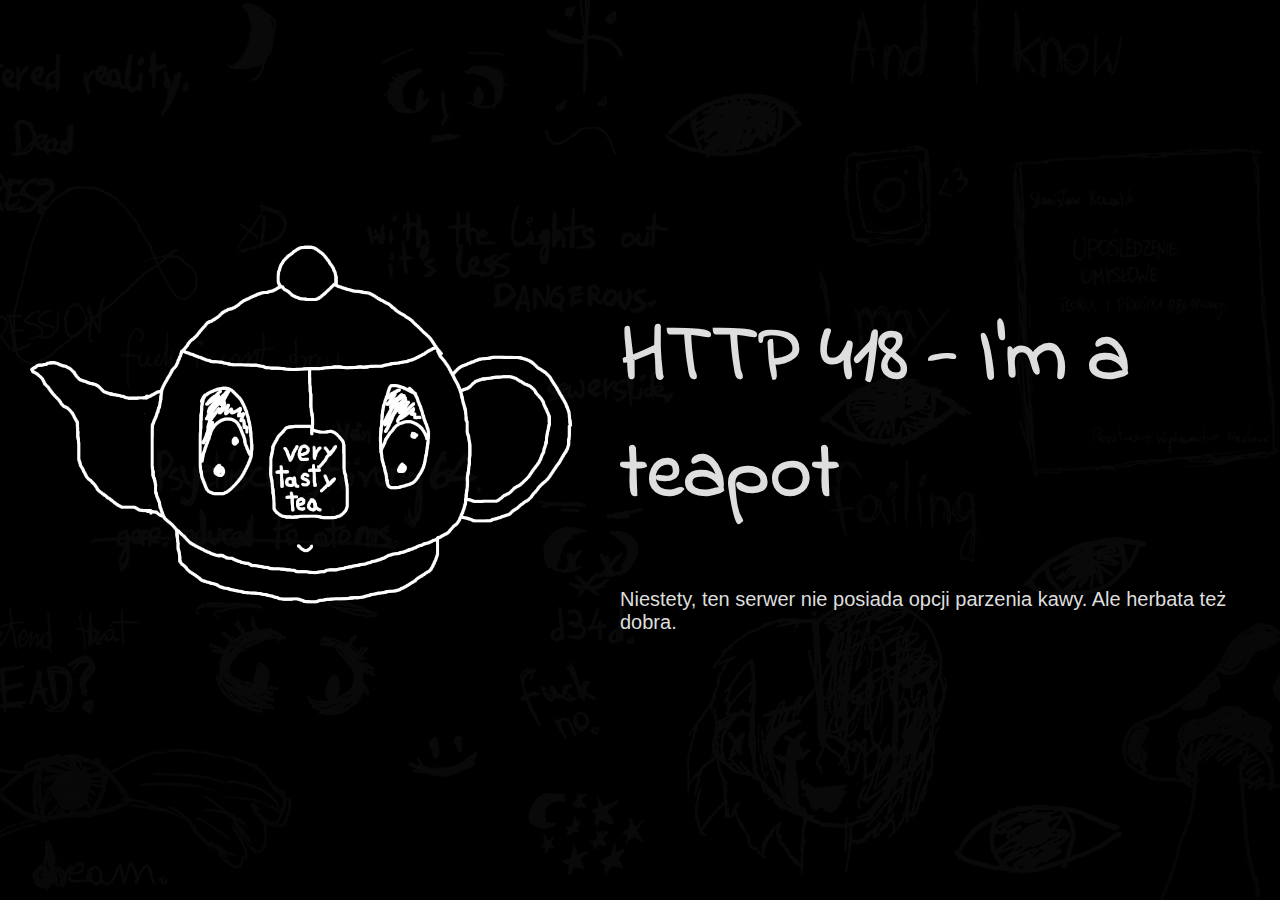
<file: 418.html>
<!DOCTYPE html>
<html lang="pl">
<head>
    <meta charset="UTF-8">
    <meta name="theme-color" content="#000000">
    <meta name="viewport" content="width=device-width, initial-scale=1.0">
    <meta name="description" content="Nic tu ciekawego, możesz wyjść bez obaw że coś cię ominie. A tak serio to strona o mnie.">
    <meta name="robots" content="index, follow">
    <link rel="canonical" href="https://www.wegrzvnxwski.github.io/wegrzvnxwskis-site/">
    <link href="https://fonts.googleapis.com/css2?family=Google+Sans:ital,opsz,wght@0,17..18,400..700;1,17..18,400..700&family=Indie+Flower&display=swap" rel="stylesheet">
    <link rel="icon" href="images/icon.png">
    <title>418 - Kacprowa strona</title>
    <script src="layout.js" defer></script>
    <style>
        html, body {
            margin: 0;
            padding: 0;
            color: #dedede;
            font-family: "Google Sans", sans-serif;
            min-height:100vh;
            width:100%;
            overflow-x: hidden;
            background-color:#000;
            background: 
                linear-gradient(rgba(0, 0, 0, 0.7), rgba(0, 0, 0, 0.7)),
                url('images/background.png');
            background-size: cover;
            background-repeat: no-repeat;
            background-position: center;
            background-attachment: fixed;
            scroll-behavior: smooth;
        }

        .wrapper{
            background-color: #000000e0;
            min-height: 100vh;
            display: flex;
            flex-direction: column;
        }

        main {
            flex: 1;
        }

        h1{
            font-family: "Indie Flower", monospace;
            font-size:5rem;

        }

        .err-418-wrapper{
            min-height: 100vh;
            display: flex;
            gap:20px;
            justify-content: center;
            align-items: center;
            text-align: center;
            padding: 0;
            overflow: hidden;
        }

        .err-418-block{
            text-align:left;
        }

        .err-418-block p{
            font-size:1.25rem;
        }

        .err-418-block img{
            max-width: 600px;
            height:auto;
        }
    </style>
</head>
<body>
    <div class="wrapper">
        <header>
            <!-- <nav id="navbarek"></nav> -->
        </header>
        <main>
            <section class="err-418-wrapper">
                <div class="err-418-block">
                    <img src="images/teapot.png" alt="teapot">
                </div>
                <div class="err-418-block">
                    <h1>HTTP 418 - I'm a teapot</h1>
                    <p>Niestety, ten serwer nie posiada opcji parzenia kawy. Ale herbata też dobra.</p>
                </div>
            </section>
        </main>
        <!-- <footer id="stopka"></footer> -->
    </div>
</body>
</html>
</file>
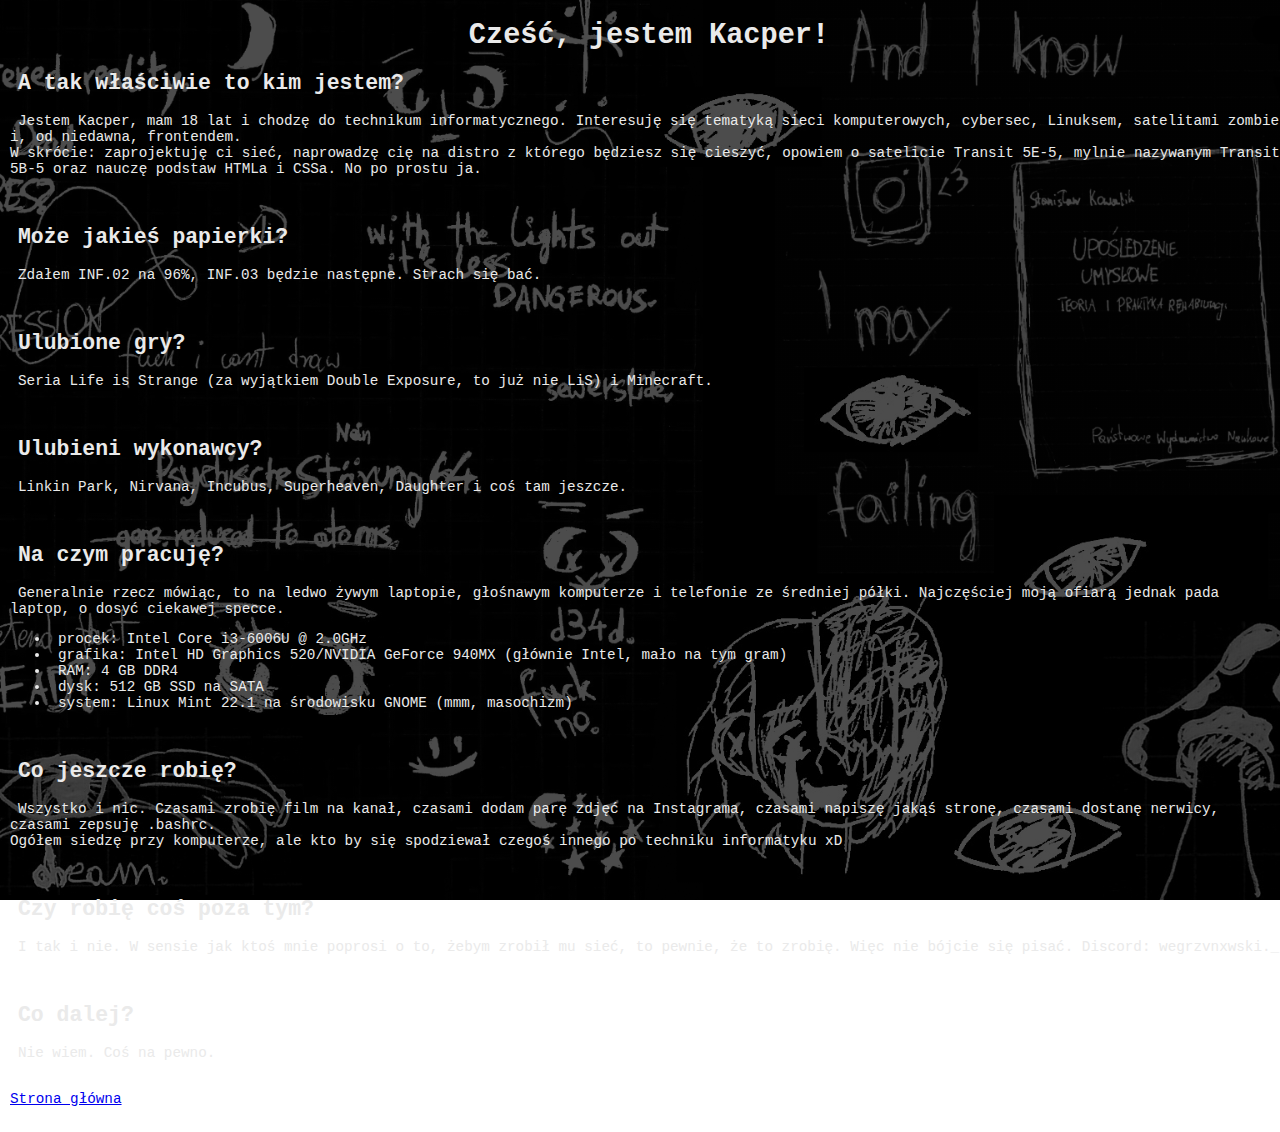
<file: aboutme.html>
<!DOCTYPE html>
<html lang="pl">

<head>
    <meta charset="utf-8">
    <link rel="stylesheet" href="style.css">
    <title>O mnie - Kacprowa strona</title>
</head>

<body>
    <div class="aboutme">
    <h1>Cześć, jestem Kacper!</h1>
    <h2>A tak właściwie to kim jestem?</h2>
    <p>Jestem Kacper, mam 18 lat i chodzę do technikum informatycznego. Interesuję się tematyką sieci komputerowych, cybersec, Linuksem, satelitami zombie i, od niedawna, frontendem. <br> W skrócie: zaprojektuję ci sieć, naprowadzę cię na distro z którego będziesz się cieszyć, opowiem o satelicie Transit 5E-5, mylnie nazywanym Transit 5B-5 oraz nauczę podstaw HTMLa i CSSa. No po prostu ja.</p>
    <br>
    <h2>Może jakieś papierki?</h2>
    <p>Zdałem INF.02 na 96%, INF.03 będzie następne. Strach się bać.</p>
    <br>
    <h2>Ulubione gry?</h2>
    <p>Seria Life is Strange (za wyjątkiem Double Exposure, to już nie LiS) i Minecraft.</p>
    <br>
    <h2>Ulubieni wykonawcy?</h2>
    <p>Linkin Park, Nirvana, Incubus, Superheaven, Daughter i coś tam jeszcze.</p>
    <br>
    <h2>Na czym pracuję?</h2>
    <p>Generalnie rzecz mówiąc, to na ledwo żywym laptopie, głośnawym komputerze i telefonie ze średniej półki. Najczęściej moją ofiarą jednak pada laptop, o dosyć ciekawej specce.</p>
    <ul>
        <li>procek: Intel Core i3-6006U @ 2.0GHz</li>
        <li>grafika: Intel HD Graphics 520/NVIDIA GeForce 940MX (głównie Intel, mało na tym gram)</li>
        <li>RAM: 4 GB DDR4</li>
        <li>dysk: 512 GB SSD na SATA</li>
        <li>system: Linux Mint 22.1 na środowisku GNOME (mmm, masochizm)</li>
    </ul>
    <br>
    <h2>Co jeszcze robię?</h2>
    <p>Wszystko i nic. Czasami zrobię film na kanał, czasami dodam parę zdjęć na Instagrama, czasami napiszę jakąś stronę, czasami dostanę nerwicy, czasami zepsuję .bashrc.<br> Ogółem siedzę przy komputerze, ale kto by się spodziewał czegoś innego po techniku informatyku xD</p>
    <br>
    <h2>Czy robię coś poza tym?</h2>
    <p>I tak i nie. W sensie jak ktoś mnie poprosi o to, żebym zrobił mu sieć, to pewnie, że to zrobię. Więc nie bójcie się pisać. Discord: wegrzvnxwski._</p>
    <br>
    <h2>Co dalej?</h2>
    <p>Nie wiem. Coś na pewno.</p>
    <br>

    <a href="index.html">Strona główna</a>
    </div>
</body>

</html>
</file>
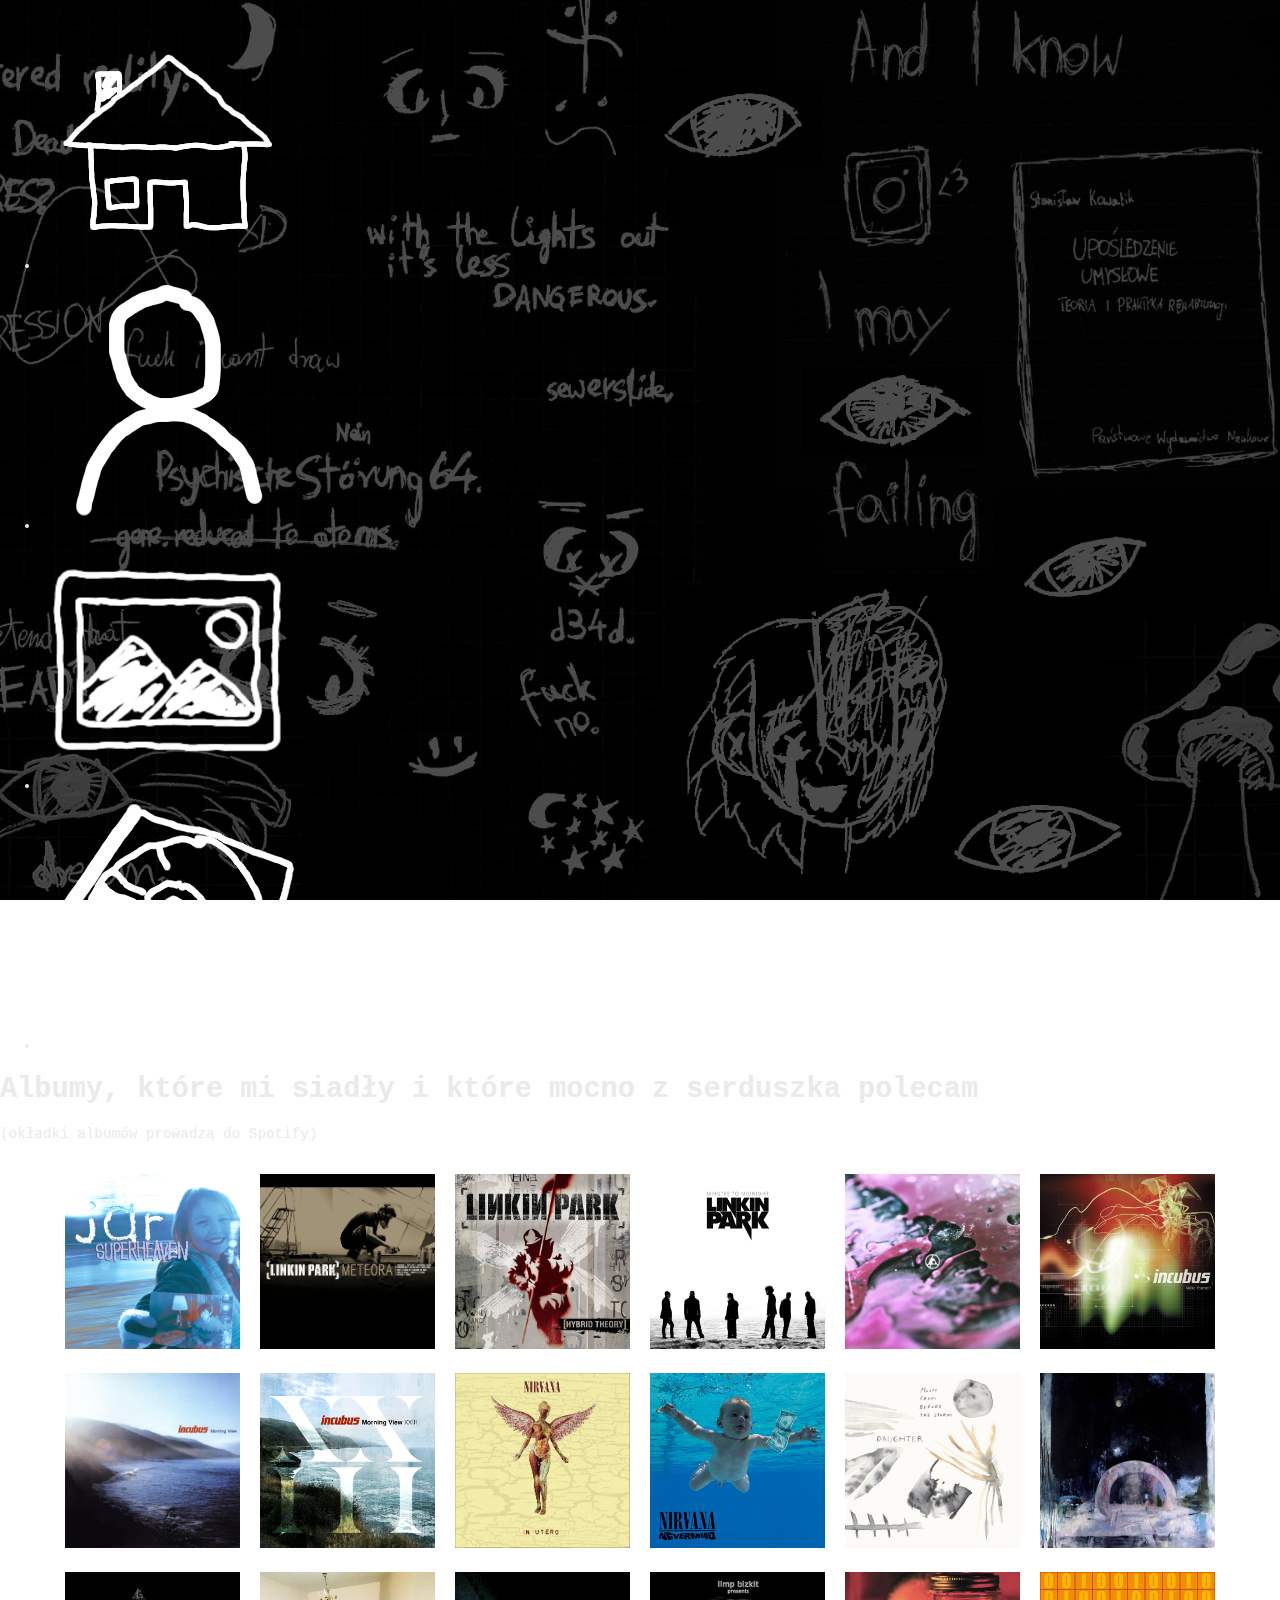
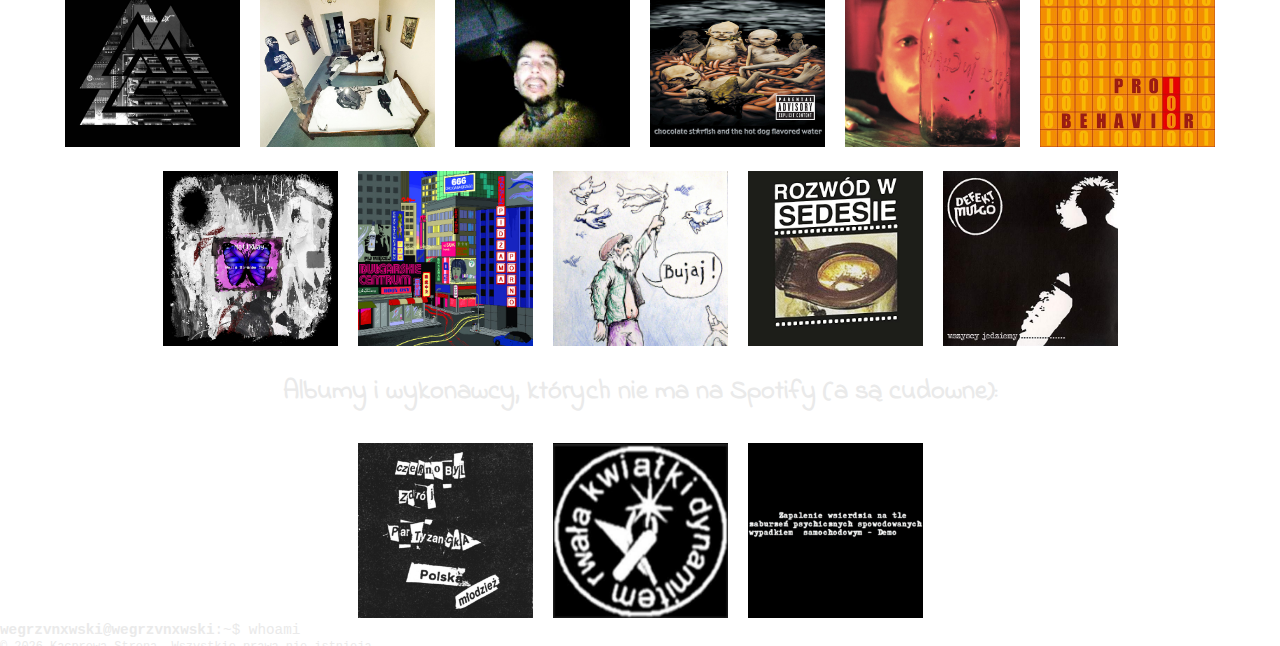
<file: albums.html>
<!DOCTYPE html>
<html lang="pl">

<head>
    <meta charset="UTF-8">
    <meta name="theme-color" content="#000000">
    <meta name="viewport" content="width=device-width, initial-scale=1.0">
    <meta name="description" content="Nic tu ciekawego, możesz wyjść bez obaw że coś cię ominie. A tak serio to strona o mnie.">
    <meta name="robots" content="index, follow">
    <link rel="canonical" href="https://www.wegrzvnxwski.github.io/wegrzvnxwskis-site/albums">
    <link href="https://fonts.googleapis.com/css2?family=Google+Sans:ital,opsz,wght@0,17..18,400..700;1,17..18,400..700&family=Indie+Flower&display=swap" rel="stylesheet">
    <link rel="stylesheet" href="style.css">
    <link rel="icon" href="images/icon.png">
    <title>Albumy, które siadły – Kacprowa strona</title>
    <script src="layout.js" defer></script>
</head>

<body>
    <div class="wrapper alb">
        <header>
            <nav id="navbarek"></nav>
            <h1>Albumy, które mi siadły i które mocno z serduszka polecam</h1>
            <p class="adno">(okładki albumów prowadzą do Spotify)</p>
        </header>
        <main>
            <section class="albums">
                <a href="https://open.spotify.com/album/6JLO3HVtVEKLHqbgs6ujdw?si=yfMBdPNDT_-d2CyKKmEZeQ" target="_blank" rel="noopener noreferrer">
                    <img src="images/albums/Jar.png" alt="Superheaven - Jar">
                </a>
                <a href="https://open.spotify.com/album/4Gfnly5CzMJQqkUFfoHaP3?si=rfRrjbgfQCSCfA-OP2f2DQ" target="_blank" rel="noopener noreferrer">
                    <img src="images/albums/Meteora.png" alt="Linkin Park - Meteora">
                </a>
                <a href="https://open.spotify.com/album/6PFPjumGRpZnBzqnDci6qJ?si=C2_wIajUQK6VSgRNkHmz-A" target="_blank" rel="noopener noreferrer">
                    <img src="images/albums/HT.png" alt="Linkin Park - Hybrid Theory">
                </a>
                <a href="https://open.spotify.com/album/2tlTBLz2w52rpGCLBGyGw6?si=ZVUXDtqvS7ORfXJ8b8HcPg" target="_blank" rel="noopener noreferrer">
                    <img src="images/albums/MTM.png" alt="Linkin Park - Minutes to Midnight">
                </a>
                <a href="https://open.spotify.com/album/4R6FV9NSzhPihHR0h4pI93?si=tWslUX7gTkimvF0LvquutQ" target="_blank" rel="noopener noreferrer">
                    <img src="images/albums/FZ.png" alt="Linkin Park - From Zero">
                </a>
                <a href="https://open.spotify.com/album/2i6nd4FV6y7K9fln6eelmR?si=K02_q3w5RlKvJg6vuSq-1Q" target="_blank" rel="noopener noreferrer">
                    <img src="images/albums/MY.png" alt="Incubus - Make Yourself">
                </a>
                <a href="https://open.spotify.com/album/1rQZbncicoXyB64DqoH7OY?si=wwKqGiZBRMGn8tgoOb0gcQ" target="_blank" rel="noopener noreferrer">
                    <img src="images/albums/MV.png" alt="Incubus - Morning View">
                </a>
                <a href="https://open.spotify.com/album/7klngx9L0dt47tEgiNFY0Z?si=zv5uk8s1TM6xd1ImsxeSYQ" target="_blank" rel="noopener noreferrer">
                    <img src="images/albums/MVXXIII.png" alt="Incubus - Morning View XXIII">
                </a>
                <a href="https://open.spotify.com/album/7wOOA7l306K8HfBKfPoafr?si=Y_HOw6sQQZuttr6Ii1VRYg" target="_blank" rel="noopener noreferrer">
                    <img src="images/albums/InUtero.png" alt="Nirvana - In Utero">
                </a>
                <a href="https://open.spotify.com/album/2UJcKiJxNryhL050F5Z1Fk?si=1yh4KeOzQwy_qEIEMDiJdA" target="_blank" rel="noopener noreferrer">
                    <img src="images/albums/Nevermind.png" alt="Nirvana - Nevermind">
                </a>
                <a href="https://open.spotify.com/album/4VYgFFDMyg0uPj1c2GMtvQ?si=suv_2PcSRc2TTThnNKW-RQ" target="_blank" rel="noopener noreferrer">
                    <img src="images/albums/MfBtS.png" alt="Daughter - Music From Before the Storm">
                </a>
                <a href="https://open.spotify.com/album/2vRh4R0ACSdHA5WORLP3Zg?si=Dt1sEX_WRayLgI2-sg4l4g" target="_blank" rel="noopener noreferrer">
                    <img src="images/albums/NTD.png" alt="Daughter - Not To Disappear">
                </a>
                <a href="https://open.spotify.com/album/1ymuJCekHsFQpPFHw9nsy3?si=s_D9gxyNRxuyueF6QOc1Rg" target="_blank" rel="noopener noreferrer">
                    <img src="images/albums/chkdsk.png" alt="MASTER BOOT RECORD - C:\>CHKDSK /F">
                </a>
                <a href="https://open.spotify.com/album/3Ld8gpo1G56L56RYcPoY3Y?si=NqW6pAFaTYaTFrY1a-6tRg" target="_blank" rel="noopener noreferrer">
                    <img src="images/albums/embracechaos.png" alt="Miguel Angeles - EMBRACE CHAOS">
                </a>
                <a href="https://open.spotify.com/album/69OsAA3T1WpNrbVqkLFRZ2?si=3ORDNUmvSOqvoja0HbHrZA" target="_blank" rel="noopener noreferrer">
                    <img src="images/albums/protectioncharm.png" alt="Miguel Angeles - PROTECTION CHARM" title="wiem że to singiel, ale fajnie siada">
                </a>
                <a href="https://open.spotify.com/album/5mi7FKaWE5CtcOjdyxScA7?si=iw5PGkhrSv-h-Xo6IFSmqg" target="_blank" rel="noopener noreferrer">
                    <img src="images/albums/csathdfw.png" alt="Limp Bizkit - Chocolate Starfish And The Hot Dog Flavored Water">
                </a>
                <a href="https://open.spotify.com/album/4FCoFSNIFhK36holxHWCnc?si=sHic1LuqTMi-u8quGdgvTg" target="_blank" rel="noopener noreferrer">
                    <img src="images/albums/jarofflies.png" alt="Alice in Chains - Jar Of Flies" title="Nutshell my beloved <3">
                </a>
                <a href="https://open.spotify.com/album/0jRZ1lOEXkOWOyZYNlIseB?si=MCwoFkDIRSSQCelv4ZmP_A" target="_blank" rel="noopener noreferrer">
                    <img src="images/albums/pro100.jpg" alt="Behavior - PRO100" title="Dzień dobry, nazywam się Czesio">
                </a>
                <a href="https://open.spotify.com/album/7GO8XxYaAxzKQRaHhnBBc5?si=Nfw4yQ3dSfC5x5D9gzadfA" target="_blank" rel="noopener noreferrer">
                    <img src="images/albums/hellastrangethings.png" alt="MattXWay - Hella Strange Things" title="!em tuoba tegrof uoy t'onD ?ldeifluaC xaM dnA">
                </a>
                <a href="https://open.spotify.com/album/30EQdPcM7Lf3IuKBw2WCau?si=KCxgsHxTS9S-qdPF6c95Og" target="_blank" rel="noopener noreferrer">
                    <img src="images/albums/bulgarskiecentrum.png" alt="Pidżama Porno - Bułgarskie Centrum">
                </a>
                <a href="https://open.spotify.com/album/5EqvcX6rIuCjmBV1AceIk4?si=08j8T2DrSjqA7lmPYbB4XA" target="_blank" rel="noopener noreferrer">
                    <img src="images/albums/bujaj.png" alt="Latające Odchody - Bujaj">
                </a>
                <a href="https://open.spotify.com/album/1oDio1M7Fn4pGE80MRso3u?si=WLyK8jABTBeoUncIjrDgMA" target="_blank" rel="noopener noreferrer">
                    <img src="images/albums/rozwodwsedesie.png" alt="Para Wino - Rozwód w Sedesie">
                </a>
                <a href="https://open.spotify.com/album/6Sf7B60ZEOuSOHkgFZvoyw?si=am1TEQ3SR-mbpU1_DDqInQ" target="_blank" rel="noopener noreferrer">
                    <img src="images/albums/wszyscyjedziemy.png" alt="Defekt Muzgó - Wszyscy Jedziemy...">
                </a>
            </section>
            <h2 style="text-align:center;font-family:'Indie Flower','Google Sans',monospace;">Albumy i wykonawcy, których nie ma na Spotify (a są cudowne):</h2>
            <section class="albums">
                <a href="https://enigmaticrecords.bandcamp.com/album/partyzancka-polska-m-odzie" target="_blank" rel="noopener noreferrer">
                    <img src="images/albums/partyzancka.png" alt="Czarnobyl Zdrój - Partyzancka Polska Młodzież">
                </a>
                <a href="https://www.youtube.com/playlist?list=PLIOnG0ifE7-iNhKP9QvPg9GOIto-l7wT3" target="_blank" rel="noopener noreferrer">
                    <img src="images/albums/rkd.png" alt="Rwała Kwiatki Dynamitem">
                </a>
                <a href="https://youtu.be/cvuMo_UB-L0" target="_blank" rel="noopener noreferrer">
                    <img src="images/albums/zapaleniewsierdzia.png" alt="Zapalenie Wsierdzia Na Tle Zaburzeń Psychicznych Spowodowanych Wypadkiem Samochodowym - Demo">
                </a>
            </section>
            <section class="terminal">
                <code><b>wegrzvnxwski@wegrzvnxwski</b>:~$ whoami<span id="mrugaczek"></span></code>
            </section>
        </main>
        <footer id="stopka"></footer>
    </div>
</body>
</html>
</file>
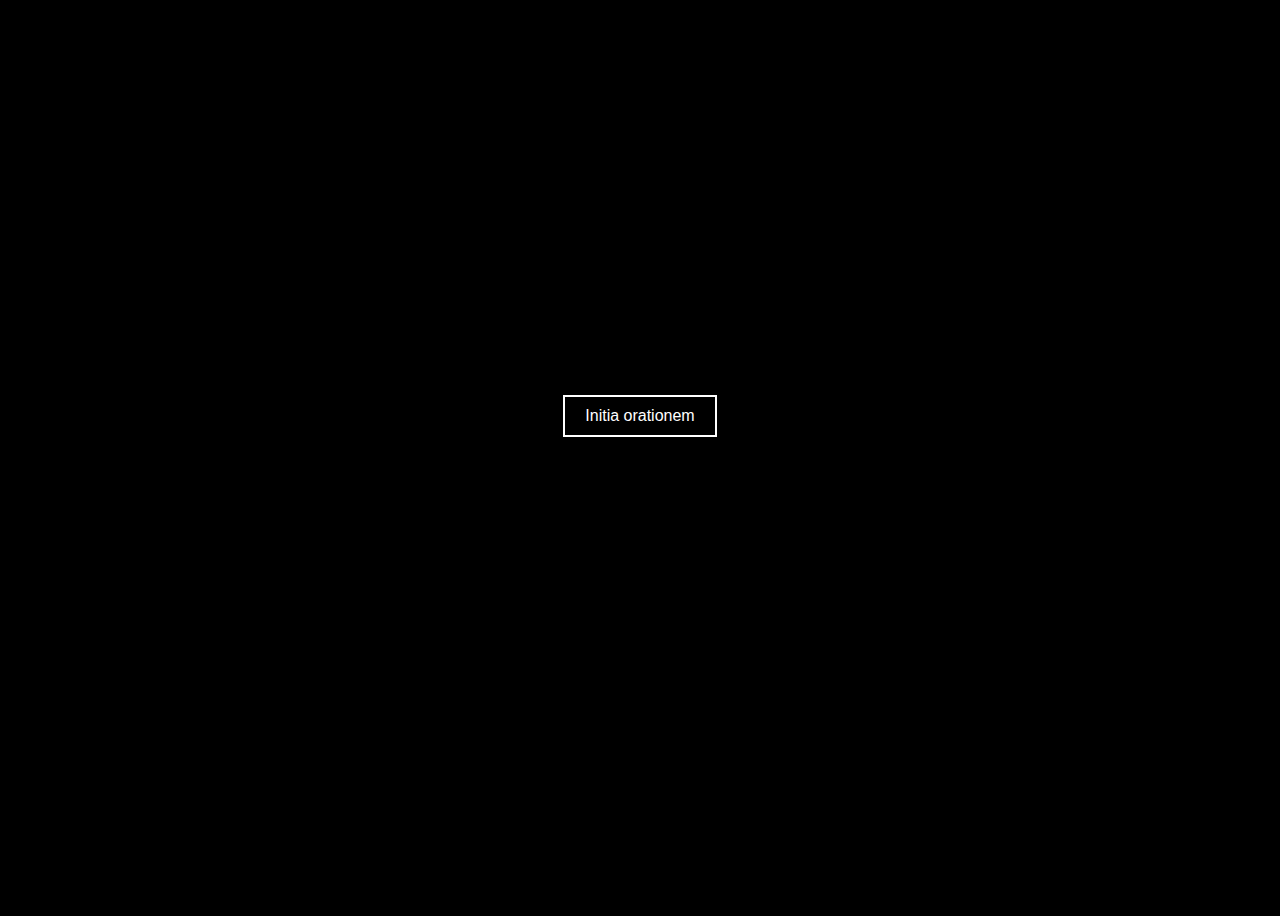
<file: ameno.html>
<!DOCTYPE html>
<html lang="pl">
<head>
    <meta charset="UTF-8">
    <meta name="viewport" content="width=device-width, initial-scale=1.0">
    <link rel="icon" href="images/icon.png">
    <title>Ameno – Kacprowa strona</title>
    <style>
        body{
            background-color: black;
            color: white;
            overflow:hidden;
            font-family: sans-serif;
        }

        audio{
            display:none;
        }

        .ameno-sekcja{
            display: flex;
            justify-content: center;
            align-items: center;
            height: 100vh;
            flex-direction: column;
            gap: 20px;
        }

        #ameno-btn{
            padding: 10px 20px;
            font-size: 16px;
            cursor: pointer;
            color:white;
            background-color: #000;
            border: 2px solid white;
            animation: fadeIn 0.5s ease-in-out;
        }

        .widoczny-btn{
            visibility: visible;
            opacity: 1;
            pointer-events: auto;
            transition: all 3s ease;
        }

        .ukryty {
            visibility: hidden;
            opacity: 0;
            pointer-events: none;
            transition: all 3s ease;
        }

        #ameno-lrcs{
            font-size: 2rem;
            text-align: center;
            min-height: 3rem;
            margin-top: 1rem;
        }

        .fade {
            opacity: 1;
            transition: opacity 0.5s ease;
        }

        .fade.hide {
            opacity: 0;
        }

        /*#ameno-imgs {
            display: flex;
            justify-content: center;
            margin-top: 2rem;
            min-height: 200px;
        }

        .ameno-img {
            max-width: 75vw;
            transition: all 1s ease;
            animation: fadeIn 1s ease-in-out;
        }       */ 
        
        @keyframes fadeIn {
            from {
                opacity: 0;
            }
            to {
                opacity: 1;
            }
        }
    </style>
    
</head>
<body>
    <section class="ameno-sekcja">
        <button onclick="ameno()" id="ameno-btn">Initia orationem</button>
        
        <div id="ameno-lrcs" class="fade"></div>
        <audio id="ameno-snd" src="ameno.mp3"></audio>
    </section>

    <script>
        function sleep(ms) {
            return new Promise(resolve => setTimeout(resolve, ms));
        }

        const box = document.getElementById("ameno-lrcs");

        function zmienLyric(text) {
        box.classList.add("hide");

            setTimeout(() => {
                box.innerHTML = text;
                box.classList.remove("hide");
            }, 500);
        }

        let modly = false;

        const audio = document.getElementById('ameno-snd');
        const btn = document.getElementById('ameno-btn');

        // Data-driven sequence: set `text` then wait `duration` milliseconds
        const lyricsSequence = [
            { text: "", duration: 8050 },
            { text: "Carmen Ameno ab ERA cantabimus.", duration: 5000 },
            { text: "", duration: 5000 },
            { text: "Dorime...", duration: 2240 },
            { text: "Interimo adapare, dorime...", duration: 4510 },
            { text: "Ameno, ameno", duration: 2490 },
            { text: "Latire, latiremo", duration: 4500 },
            { text: "Dorime", duration: 4110 },
            { text: "Ameno", duration: 1890 },
            { text: "Omenare imperavi ameno", duration: 4360 },
            { text: "Dimere, dimere matiro", duration: 4740 },
            { text: "Matiremo, ameno", duration: 6010 },
            { text: "Omenare imperavi emunari", duration: 3760 },
            { text: "Ameno", duration: 750 },
            { text: "Omenare imperavi emunari", duration: 3990 },
            { text: "Ameno", duration: 2250 },
            { text: "Ameno dore", duration: 3250 },
            { text: "Ameno dorime", duration: 5000 },
            { text: "Ameno dorime", duration: 3510 },
            { text: "Ameno dom", duration: 2490 },
            { text: "Dorime reo", duration: 3250 },
            { text: "Ameno dorime", duration: 4750 },
            { text: "Ameno dorime", duration: 3500 },
            { text: "Dorime am", duration: 4750 },
            { text: "Ameno", duration: 4490 },
            { text: "Ameno", duration: 3270 },
            { text: "Ameno", duration: 2490 },
            { text: "Omenare imperavi ameno", duration: 4510 },
            { text: "Dimere, dimere matiro", duration: 4730 },
            { text: "Matiremo, ameno", duration: 6760 },
            { text: "Omenare imperavi emunari", duration: 3760 },
            { text: "Ameno", duration: 990 },
            { text: "Omenare imperavi emunari", duration: 3750 },
            { text: "Ameno", duration: 2500 },
            { text: "Ameno dore", duration: 3240 },
            { text: "Ameno dorime", duration: 4760 },
            { text: "Ameno dorime", duration: 3740 },
            { text: "Ameno dom", duration: 2260 },
            { text: "Dorime reo", duration: 3240 },
            { text: "Ameno dorime", duration: 4770 },
            { text: "Ameno dorime", duration: 3230 },
            { text: "Dorime am", duration: 3020 },
            { text: "Ameno, ameno", duration: 2990 },
            { text: "Ameno dorime", duration: 4750 },
            { text: "Ameno dorime", duration: 3250 },
            { text: "Dorime, dorime, dorime...", duration: 5005 },
            { text: "", duration: 5005 },
            { text: "Ameno", duration: 1980 },
            { text: "Ameno dore", duration: 3510 },
            { text: "Ameno dorime", duration: 4500 },
            { text: "Ameno dorime", duration: 3500 },
            { text: "Ameno dom", duration: 2250 },
            { text: "Dorime reo", duration: 3740 },
            { text: "Ameno dorime", duration: 4510 },
            { text: "Ameno dorime", duration: 3760 },
            { text: "Ameno, ameno", duration: 4730 },
            { text: "Ameno", duration: 1010 },
            { text: "Ameno dorime", duration: 3990 },
            { text: "Ameno", duration: 750 },
            { text: "Ameno dorime", duration: 3010 },
            { text: "Ameno dom", duration: 4000 },
            { text: "Dorime reo, ameno", duration: 2100 },
            { text: "Ameno dorime", duration: 2150 },
            { text: "Ameno, ameno dorime...", duration: 2000 },
            { text: "", duration: 10650 }
        ];

        function cleanup() {
            modly = false;
            btn.classList.remove('ukryty');
            btn.classList.add('widoczny-btn');
            btn.disabled = false;
            btn.innerText = "Itera orationem";
        }

        audio.addEventListener('ended', () => {
            if (modly) cleanup();
        });

        async function ameno() {
            if (modly) return;
            modly = true;
            btn.disabled = true;
            btn.classList.add('ukryty');
            console.log("Oratio coepit... flectite genua, fideles.");

            // reset and try to play audio (ignore play rejections)
            try {
                audio.pause();
                audio.currentTime = 0;
                await audio.play().catch(() => {});
            } catch (e) {
                // ignore
            }

            for (const step of lyricsSequence) {
                if (!modly) break; // allow early exit if audio ended
                zmienLyric(step.text);
                await sleep(step.duration);
            }

            console.log("Oratio completa est. Surgite.");
            cleanup();
        }

    </script>
    
</body>
</html>
</file>
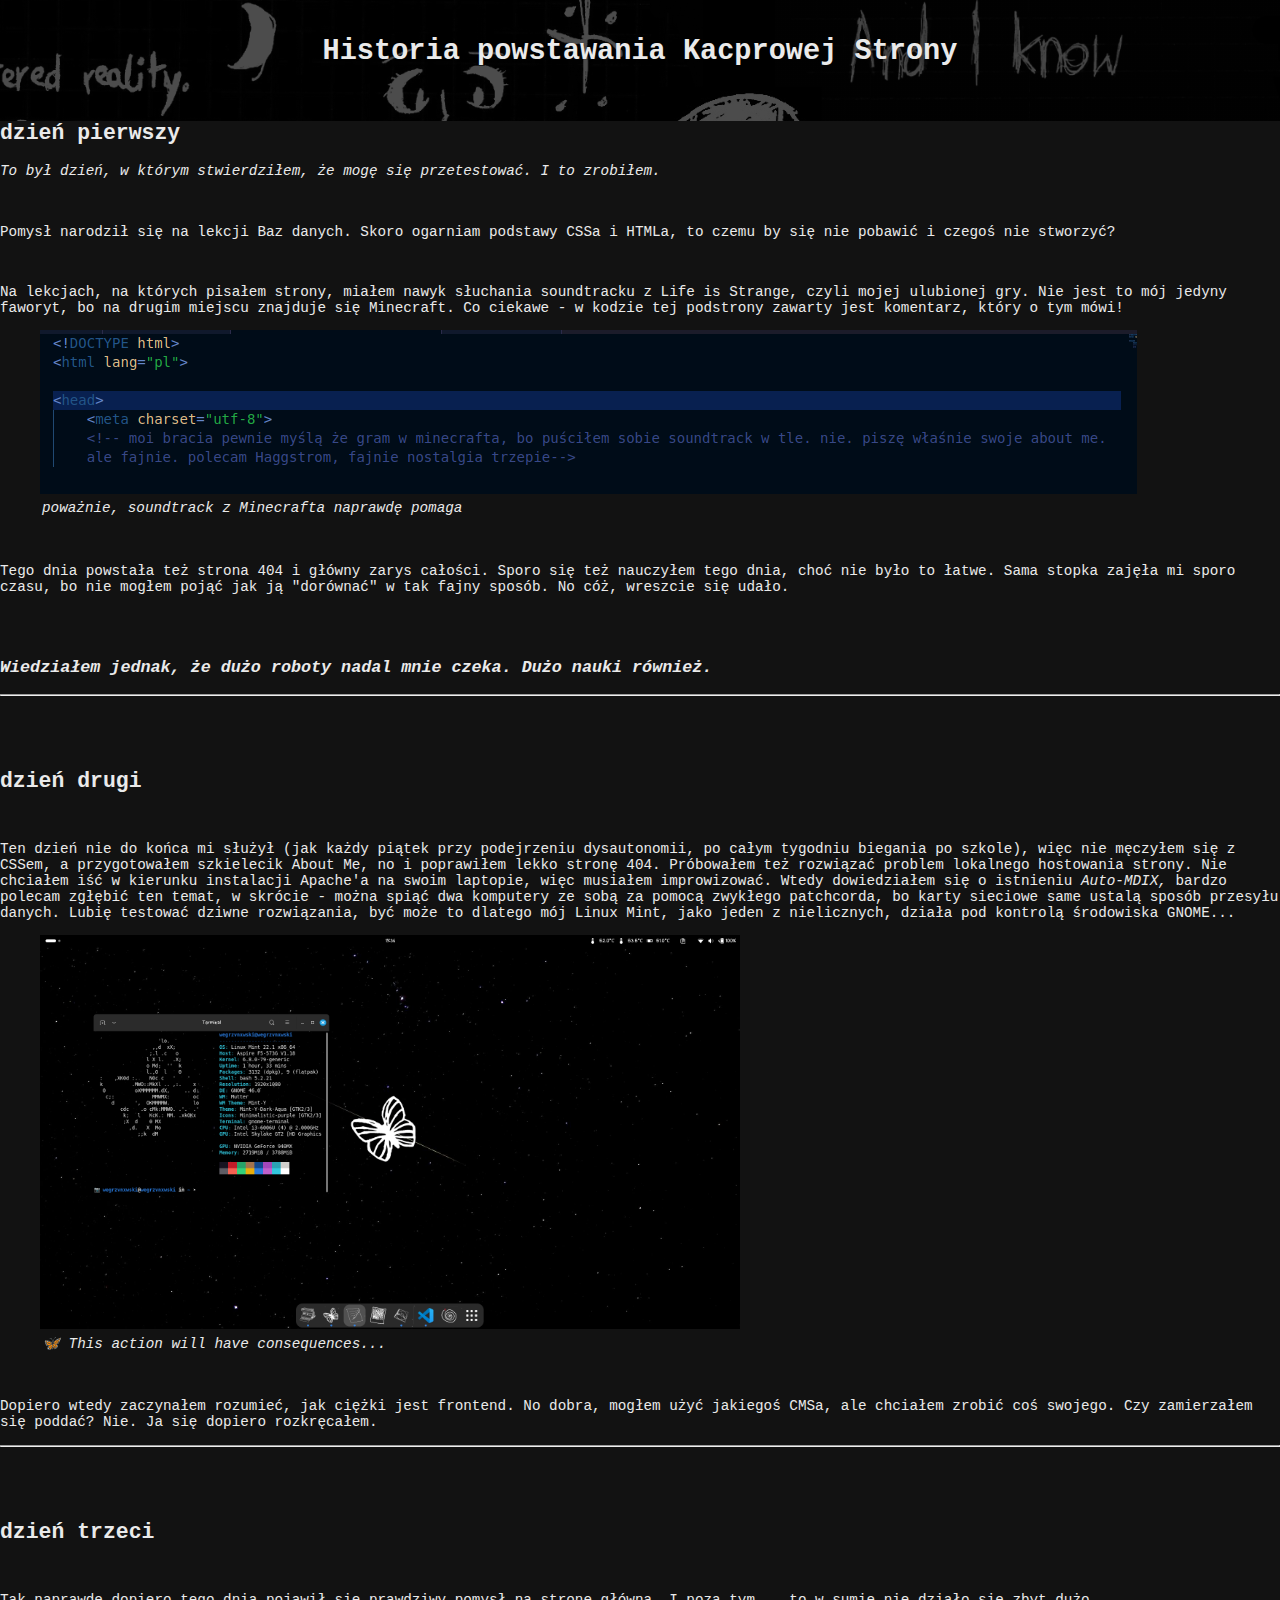
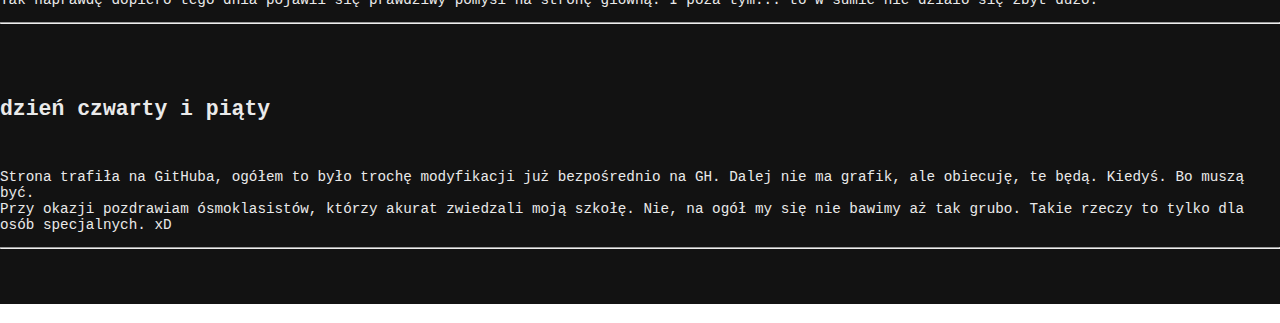
<file: historia.html>
<!DOCTYPE html>
<html lang="pl">

<head>
    <meta charset="utf-8">
    <!-- moi bracia pewnie myślą że gram w minecrafta, bo puściłem sobie soundtrack w tle. nie. piszę właśnie swoje about me. ale fajnie. polecam Haggstrom, fajnie nostalgia trzepie-->
     <title>Historia powstawania - Kacprowa strona</title>
     <link rel="stylesheet" href="style.css">
     <style>
    figcaption {
            font-style: italic;
            padding: 2px;
}

    #desktop{
        width:700px;
        height:auto;
    }

    .ogolnik{
        background-color: #121212;
    }

    h1{
        text-align: center;
    }
     </style>
</head>

<body>
    <br><h1>Historia powstawania Kacprowej Strony</h1><br>
    <div class="ogolnik">
    <div class="pierwszy">
        <h2>dzień pierwszy</h2>
        <p><i>To był dzień, w którym stwierdziłem, że mogę się przetestować. I to zrobiłem.</i></p>
        <br>
        <p>Pomysł narodził się na lekcji Baz danych. Skoro ogarniam podstawy CSSa i HTMLa, to czemu by się nie pobawić i czegoś nie stworzyć?</p>
        <br>
        <p>Na lekcjach, na których pisałem strony, miałem nawyk słuchania soundtracku z Life is Strange, czyli mojej ulubionej gry. Nie jest to mój jedyny faworyt, bo na drugim miejscu znajduje się Minecraft. Co ciekawe - w kodzie tej podstrony zawarty jest komentarz, który o tym mówi!</p>
        <figure>
        <img src="images/dissite.png" alt="kod podstrony">
        <figcaption>poważnie, soundtrack z Minecrafta naprawdę pomaga</figcaption>
        </figure>
        <br>
        <p>Tego dnia powstała też strona 404 i główny zarys całości. Sporo się też nauczyłem tego dnia, choć nie było to łatwe. Sama stopka zajęła mi sporo czasu, bo nie mogłem pojąć jak ją "dorównać" w tak fajny sposób. No cóż, wreszcie się udało.</p>
        <br><br>
        <h3><b><i>Wiedziałem jednak, że dużo roboty nadal mnie czeka. Dużo nauki również.</i></b></h3>
        <hr>
        <br><br><br>
    </div>

    <div class="drugi">
        <h2>dzień drugi</h2>
        <br>
        <p>Ten dzień nie do końca mi służył (jak każdy piątek przy podejrzeniu dysautonomii, po całym tygodniu biegania po szkole), więc nie męczyłem się z CSSem, a przygotowałem szkielecik About Me, no i poprawiłem lekko stronę 404. Próbowałem też rozwiązać problem lokalnego hostowania strony. Nie chciałem iść w kierunku instalacji Apache'a na swoim laptopie, więc musiałem improwizować. Wtedy dowiedziałem się o istnieniu <i>Auto-MDIX,</i> bardzo polecam zgłębić ten temat, w skrócie - można spiąć dwa komputery ze sobą za pomocą zwykłego patchcorda, bo karty sieciowe same ustalą sposób przesyłu danych. Lubię testować dziwne rozwiązania, być może to dlatego mój Linux Mint, jako jeden z nielicznych, działa pod kontrolą środowiska GNOME...</p>
        <figure>
            <img src="images/pulpit.png" id="desktop" alt="mój laptopowy pulpit">
            <figcaption>🦋 This action will have consequences...</figcaption>
        </figure>
        <br>
        <p>Dopiero wtedy zaczynałem rozumieć, jak ciężki jest frontend. No dobra, mogłem użyć jakiegoś CMSa, ale chciałem zrobić coś swojego. Czy zamierzałem się poddać? Nie. Ja się dopiero rozkręcałem.</p>
        <hr>
        <br><br><br>
    </div>

      <div class="trzeci">
        <h2>dzień trzeci</h2>
        <br>
        <p>Tak naprawdę dopiero tego dnia pojawił się prawdziwy pomysł na stronę główną. I poza tym... to w sumie nie działo się zbyt dużo.</p>
        <hr>
        <br><br><br>
    </div>

        <div class="czwarty i piąty">
            <h2>dzień czwarty i piąty</h2>
            <br>
            <p>Strona trafiła na GitHuba, ogółem to było trochę modyfikacji już bezpośrednio na GH. Dalej nie ma grafik, ale obiecuję, te będą. Kiedyś. Bo muszą być. <br> Przy okazji pozdrawiam ósmoklasistów, którzy akurat zwiedzali moją szkołę. Nie, na ogół my się nie bawimy aż tak grubo. Takie rzeczy to tylko dla osób specjalnych. xD</p>
            <hr>
            <br><br><br>
    </div>

    <!-- <div class="stopka">
        <p>to nie CMS, to człowiek i jego wiedza, którą zdobył na wia i Tsiai (i bycie samoukiem). stworzone przez Kacpra. &#169; 2025</p>
    </div> ta stopka nic poza denerwowaniem nie robi, ludzie i tak mają to w dupie-->

</body>

</html>
</file>
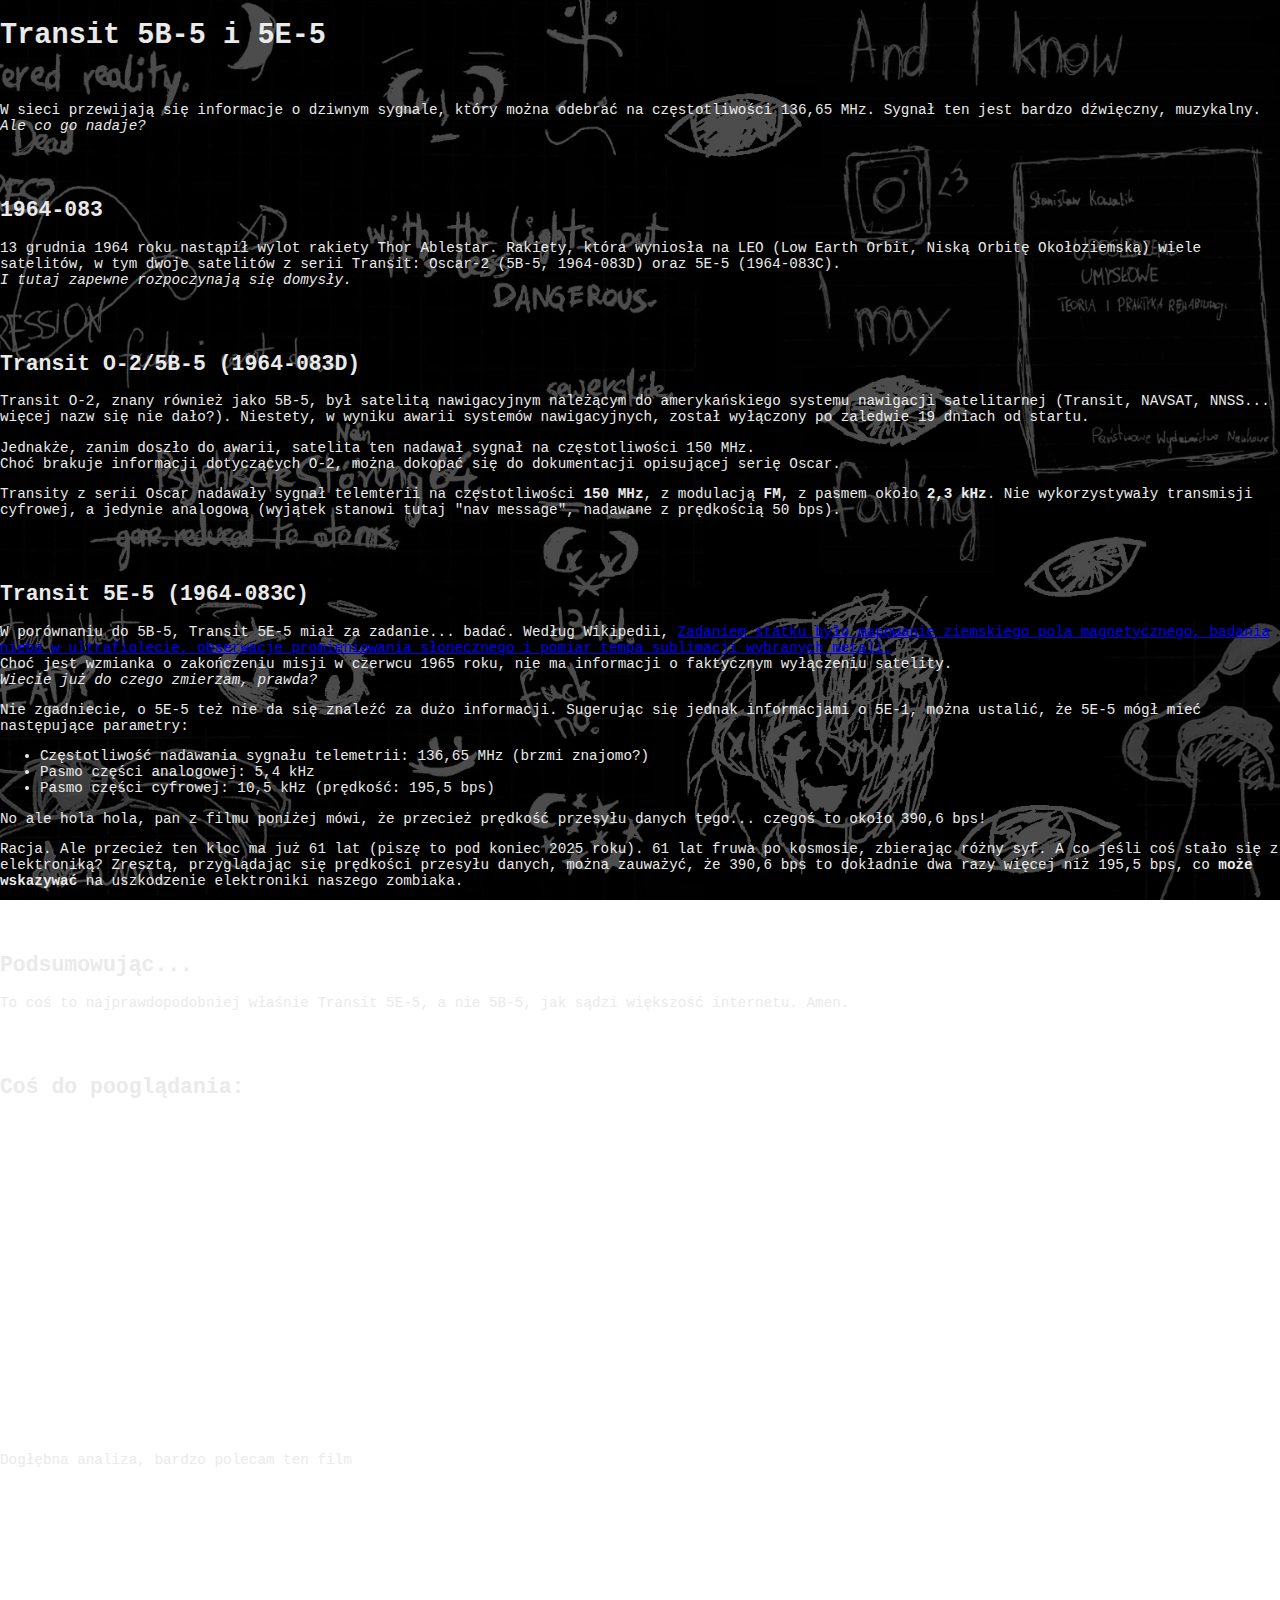
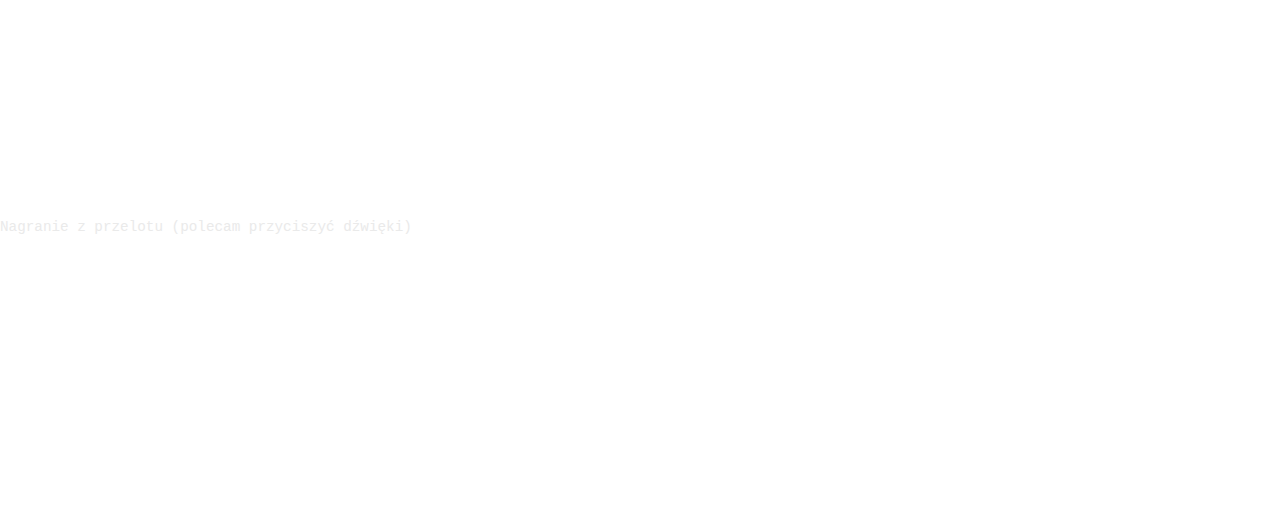
<file: transit.html>
<!DOCTYPE html>
<html lang="pl">

    <head>
        <meta charset="utf-8">
        <meta name="viewport" content="width=device-width, initial-scale=1.0">
        <title>Transit 5E-5 i 5B-5 - Kacprowa strona</title>
        <link rel="stylesheet" href="style.css">
        <link rel="icon" href="images/icon.png">
    </head>

    <body>
        <h1 class="trnsth1">Transit 5B-5 i 5E-5</h1>
        <div class="wrap_transit">
           
            <br>
            <p>W sieci przewijają się informacje o dziwnym sygnale, który można odebrać na częstotliwości 136,65 MHz. Sygnał ten jest bardzo dźwięczny, muzykalny. <br> 
            <i>Ale co go nadaje?</i></p>
            <br><br>
            <h2>1964-083</h2>
            <p>13 grudnia 1964 roku nastąpił wylot rakiety Thor Ablestar. Rakiety, która wyniosła na LEO (Low Earth Orbit, Niską Orbitę Okołoziemską) wiele satelitów, w tym dwoje satelitów z serii Transit: Oscar-2 (5B-5, 1964-083D) oraz 5E-5 (1964-083C). <br>
            <i>I tutaj zapewne rozpoczynają się domysły.</i></p>
            <br><br>
            <h2>Transit O-2/5B-5 (1964-083D)</h2>
            <p>Transit O-2, znany również jako 5B-5, był satelitą nawigacyjnym należącym do amerykańskiego systemu nawigacji satelitarnej (Transit, NAVSAT, NNSS... więcej nazw się nie dało?). Niestety, w wyniku awarii systemów nawigacyjnych, został wyłączony po zaledwie 19 dniach od startu.</p>
            <p>Jednakże, zanim doszło do awarii, satelita ten nadawał sygnał na częstotliwości 150 MHz. <br>
            Choć brakuje informacji dotyczących O-2, można dokopać się do dokumentacji opisującej serię Oscar.</p>
            <p>Transity z serii Oscar nadawały sygnał telemterii na częstotliwości <b>150 MHz</b>, z modulacją <b>FM</b>, z pasmem około <b>2,3 kHz</b>. Nie wykorzystywały transmisji cyfrowej, a jedynie analogową (wyjątek stanowi tutaj "nav message", nadawane z prędkością 50 bps).</p>
            <br><br>
            <h2>Transit 5E-5 (1964-083C)</h2>
            <p>W porównaniu do 5B-5, Transit 5E-5 miał za zadanie... badać. Według Wikipedii, <quote><a href="https://pl.wikipedia.org/wiki/Transit_5E-5">Zadaniem statku było mapowanie ziemskiego pola magnetycznego, badania nieba w ultrafiolecie, obserwacje promieniowania słonecznego i pomiar tempa sublimacji wybranych metali.</a></quote><br>
            Choć jest wzmianka o zakończeniu misji w czerwcu 1965 roku, nie ma informacji o faktycznym wyłączeniu satelity. <br><i>Wiecie już do czego zmierzam, prawda?</i><br></p>
            <p>Nie zgadniecie, o 5E-5 też nie da się znaleźć za dużo informacji. Sugerując się jednak informacjami o 5E-1, można ustalić, że 5E-5 mógł mieć następujące parametry: <br></p>

            <ul>
                <li>Częstotliwość nadawania sygnału telemetrii: 136,65 MHz (brzmi znajomo?)</li>
                <li>Pasmo części analogowej: 5,4 kHz</li>
                <li>Pasmo części cyfrowej: 10,5 kHz (prędkość: 195,5 bps)</li>
            </ul>

            <p>No ale hola hola, pan z filmu poniżej mówi, że przecież prędkość przesyłu danych tego... czegoś to około 390,6 bps!</p>
            <p>Racja. Ale przecież ten kloc ma już 61 lat (piszę to pod koniec 2025 roku). 61 lat fruwa po kosmosie, zbierając różny syf. A co jeśli coś stało się z elektroniką? Zresztą, przyglądając się prędkości przesyłu danych, można zauważyć, że 390,6 bps to dokładnie dwa razy więcej niż 195,5 bps, co <b>może wskazywać</b> na uszkodzenie elektroniki naszego zombiaka.</p>
            <br><br>
            <h2>Podsumowując...</h2>
            <p>To coś to najprawdopodobniej właśnie Transit 5E-5, a nie 5B-5, jak sądzi większość internetu. Amen.</p>
            <br><br>
            <div class="trnst_vids">
            <h2>Coś do pooglądania:</h2>
            <br>
            <iframe width="560" height="315" src="https://www.youtube-nocookie.com/embed/XIi6o1H90Mw" title="Bardzo ciekawy film" frameborder="0" allow="accelerometer; autoplay; clipboard-write; encrypted-media; gyroscope; picture-in-picture; web-share" referrerpolicy="strict-origin-when-cross-origin" allowfullscreen></iframe>
            <figcaption>Dogłębna analiza, bardzo polecam ten film</figcaption>
            <br><br>
            <iframe width="560" height="315" src="https://www.youtube-nocookie.com/embed/ZNZqnFlMsKM" title="Fajne dźwięki" frameborder="0" allow="accelerometer; autoplay; clipboard-write; encrypted-media; gyroscope; picture-in-picture; web-share" referrerpolicy="strict-origin-when-cross-origin" allowfullscreen></iframe>
            <figcaption>Nagranie z przelotu (polecam przyciszyć dźwięki)</figcaption>
            <br><br>
            </div></div>
            <div class="back">
            <a href="index.html"><img src="images/back.png" alt="back" title="Strona główna"></a>
            </div>
        
    </body>

</html>
</file>
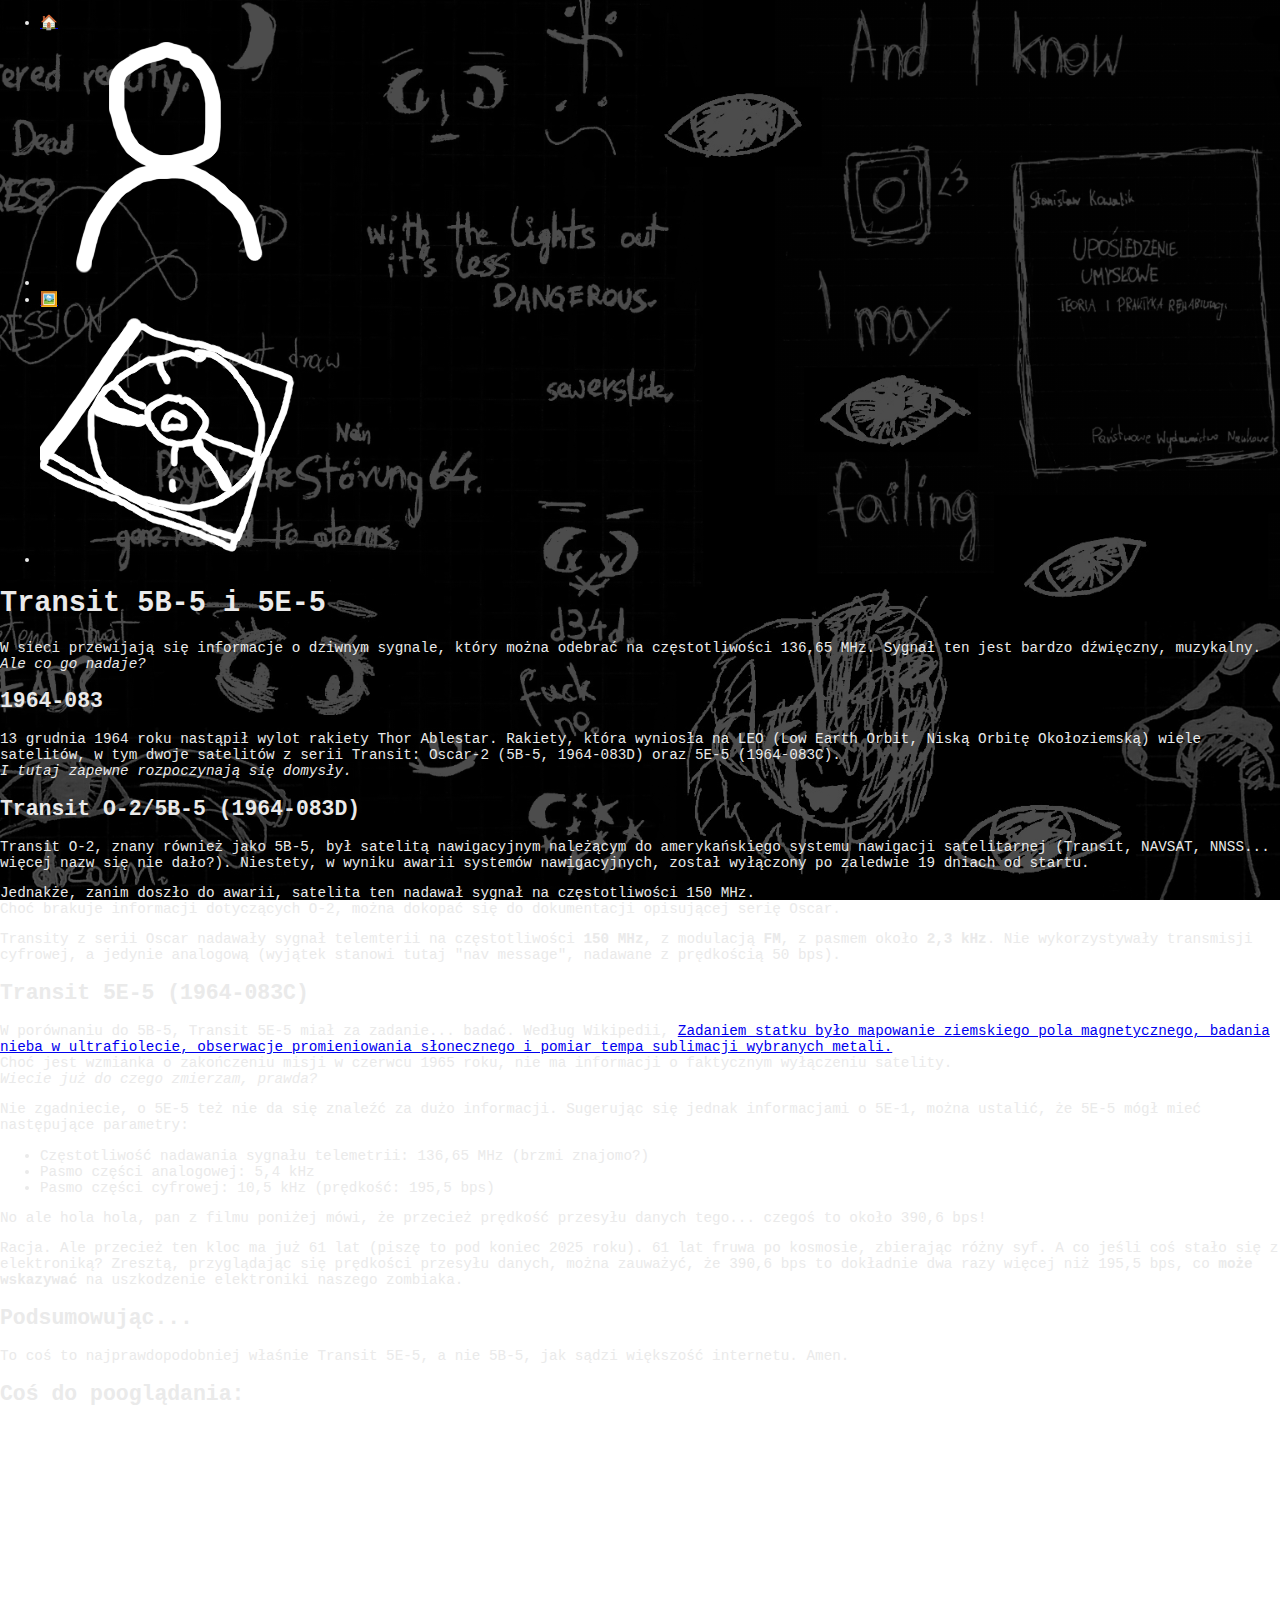
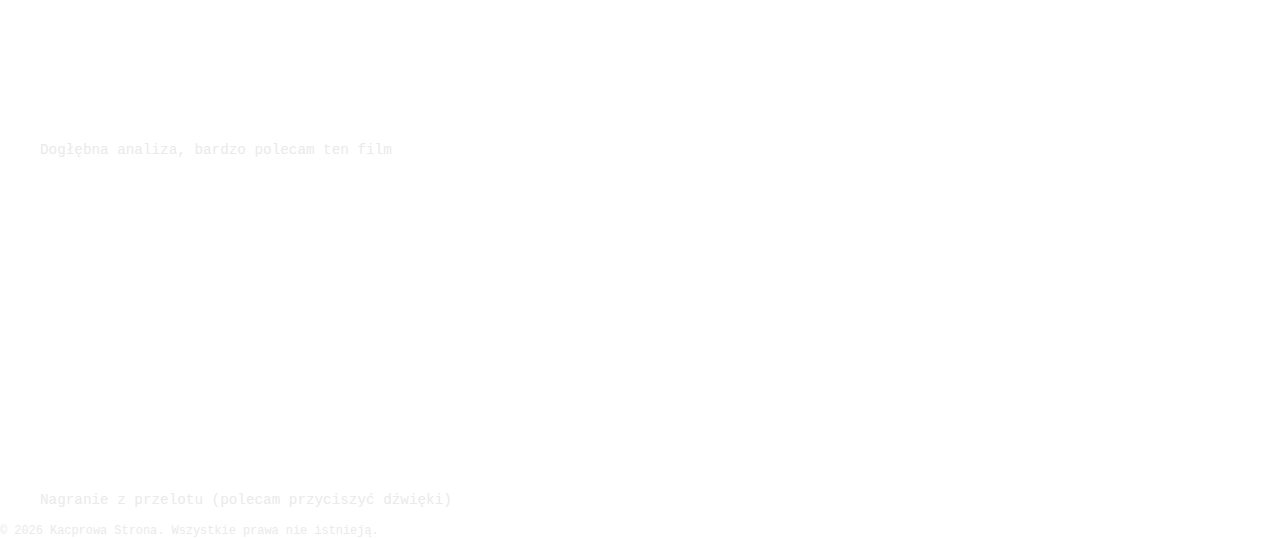
<file: old/transit.html>
<!DOCTYPE html>
<html lang="pl">

    <head>
        <meta charset="UTF-8">
        <meta name="theme-color" content="#000000">
        <meta name="viewport" content="width=device-width, initial-scale=1.0">
        <meta name="description" content="Nic tu ciekawego, możesz wyjść bez obaw że coś cię ominie. A tak serio to strona o mnie.">
        <meta name="robots" content="index, follow">
        <link rel="canonical" href="https://www.wegrzvnxwski.github.io/wegrzvnxwskis-site/">
        <link href="https://fonts.googleapis.com/css2?family=Google+Sans:ital,opsz,wght@0,17..18,400..700;1,17..18,400..700&family=Indie+Flower&display=swap" rel="stylesheet">
        <title>Transit 5E-5 i 5B-5 - Kacprowa strona</title>
        <link rel="stylesheet" href="../style.css">
        <link rel="icon" href="../images/icon.png">
        <script src="../layout.js" defer></script>
    </head>

    <body>
        <div class="wrapper">
            <header>
                <nav>
                    <ul class="minimal-nav">
                        <li><a href="../index.html" title="Strona główna" class="nav-link">🏠</a></li>
                        <li><a href="../aboutme.html" title="O mnie" class="nav-link"><img src="../images/aboutme.png" alt="O mnie"></a></li>
                        <li><a href="../galeria.html" title="Galeria" class="nav-link">🖼️</a></li>
                        <li><a href="../albums.html" title="Albumy, które siadły" class="nav-link"><img src="../images/albums.png" alt="Albumy, które siadły"></a></li>
                        <!-- <li><a href="../portfolio.html" title="Portfolio i doświadczenie zawodowe (aka chwaliposty)" class="nav-link"><img src="" alt=""></a></li> TBA -->
                    </ul>
                </nav>
                <h1>Transit 5B-5 i 5E-5</h1>
            </header>
            <main>
                <div class="transit"></div>
                    <section class="trnst-secs">
                        <p>W sieci przewijają się informacje o dziwnym sygnale, który można odebrać na częstotliwości 136,65 MHz. Sygnał ten jest bardzo dźwięczny, muzykalny. <br> 
                        <i>Ale co go nadaje?</i></p>
                    </section>
                    <section class="trnst-secs">
                        <h2>1964-083</h2>
                        <p>13 grudnia 1964 roku nastąpił wylot rakiety Thor Ablestar. Rakiety, która wyniosła na LEO (Low Earth Orbit, Niską Orbitę Okołoziemską) wiele satelitów, w tym dwoje satelitów z serii Transit: Oscar-2 (5B-5, 1964-083D) oraz 5E-5 (1964-083C). <br>
                        <i>I tutaj zapewne rozpoczynają się domysły.</i></p>
                    </section>
                    <section class="trnst-secs">
                        <h2>Transit O-2/5B-5 (1964-083D)</h2>
                        <p>Transit O-2, znany również jako 5B-5, był satelitą nawigacyjnym należącym do amerykańskiego systemu nawigacji satelitarnej (Transit, NAVSAT, NNSS... więcej nazw się nie dało?). Niestety, w wyniku awarii systemów nawigacyjnych, został wyłączony po zaledwie 19 dniach od startu.</p>
                        <p>Jednakże, zanim doszło do awarii, satelita ten nadawał sygnał na częstotliwości 150 MHz. <br>
                        Choć brakuje informacji dotyczących O-2, można dokopać się do dokumentacji opisującej serię Oscar.</p>
                        <p>Transity z serii Oscar nadawały sygnał telemterii na częstotliwości <b>150 MHz</b>, z modulacją <b>FM</b>, z pasmem około <b>2,3 kHz</b>. Nie wykorzystywały transmisji cyfrowej, a jedynie analogową (wyjątek stanowi tutaj "nav message", nadawane z prędkością 50 bps).</p>
                    </section>
                    <section class="trnst-secs">
                        <h2>Transit 5E-5 (1964-083C)</h2>
                        <p>W porównaniu do 5B-5, Transit 5E-5 miał za zadanie... badać. Według Wikipedii, <quote><a href="https://pl.wikipedia.org/wiki/Transit_5E-5">Zadaniem statku było mapowanie ziemskiego pola magnetycznego, badania nieba w ultrafiolecie, obserwacje promieniowania słonecznego i pomiar tempa sublimacji wybranych metali.</a></quote><br>
                        Choć jest wzmianka o zakończeniu misji w czerwcu 1965 roku, nie ma informacji o faktycznym wyłączeniu satelity. <br><i>Wiecie już do czego zmierzam, prawda?</i></p>
                        <p>Nie zgadniecie, o 5E-5 też nie da się znaleźć za dużo informacji. Sugerując się jednak informacjami o 5E-1, można ustalić, że 5E-5 mógł mieć następujące parametry:</p>
                        <ul>
                            <li>Częstotliwość nadawania sygnału telemetrii: 136,65 MHz (brzmi znajomo?)</li>
                            <li>Pasmo części analogowej: 5,4 kHz</li>
                            <li>Pasmo części cyfrowej: 10,5 kHz (prędkość: 195,5 bps)</li>
                        </ul>
                        <p>No ale hola hola, pan z filmu poniżej mówi, że przecież prędkość przesyłu danych tego... czegoś to około 390,6 bps!</p>
                        <p>Racja. Ale przecież ten kloc ma już 61 lat (piszę to pod koniec 2025 roku). 61 lat fruwa po kosmosie, zbierając różny syf. A co jeśli coś stało się z elektroniką? Zresztą, przyglądając się prędkości przesyłu danych, można zauważyć, że 390,6 bps to dokładnie dwa razy więcej niż 195,5 bps, co <b>może wskazywać</b> na uszkodzenie elektroniki naszego zombiaka.</p>
                    </section>
                    <section class="trnst-secs">
                        <h2>Podsumowując...</h2>
                        <p>To coś to najprawdopodobniej właśnie Transit 5E-5, a nie 5B-5, jak sądzi większość internetu. Amen.</p>
                    </section>
                    <section class="trnst-vids">
                        <h2>Coś do pooglądania:</h2>
                        <figure>
                            <iframe width="560" height="315" src="https://www.youtube-nocookie.com/embed/XIi6o1H90Mw?si=h5adty_wPkfGiYJ0" title="YouTube video player" frameborder="0" allow="accelerometer; autoplay; clipboard-write; encrypted-media; gyroscope; picture-in-picture; web-share" referrerpolicy="strict-origin-when-cross-origin" allowfullscreen></iframe>
                            <figcaption>Dogłębna analiza, bardzo polecam ten film</figcaption>
                        </figure>
                        <figure>
                            <iframe width="560" height="315" src="https://www.youtube-nocookie.com/embed/ZNZqnFlMsKM?si=EJ-tuAJm8yDxykVw" title="YouTube video player" frameborder="0" allow="accelerometer; autoplay; clipboard-write; encrypted-media; gyroscope; picture-in-picture; web-share" referrerpolicy="strict-origin-when-cross-origin" allowfullscreen></iframe>
                            <figcaption>Nagranie z przelotu (polecam przyciszyć dźwięki)</figcaption>
                        </figure>
                    </section>
                    </div>
                </main>
                <footer>
                    <div class="the-veri-end">
                        <small>&copy; <span id="rok"></span> Kacprowa Strona. Wszystkie prawa nie istnieją.</small>
                    </div>
                </footer>
        </div>
    </body>

</html>
</file>
<file: style.css>
/* Zaczęte 18.09.2025 – zrestartowane 21.09.2025 z pomocą ChatGPT ❤️ */

body {
  margin: 0;
  padding: 0;
  height: 100%;
  color: #eaeaea;
  font-family: monospace;
  font-size: 110%;
  min-height:100vh;
  width:100%;
  overflow-x: hidden;
  background-color:#000;
  background: 
    linear-gradient(rgba(0, 0, 0, 0.7), rgba(0, 0, 0, 0.7)),
    url('images/background.png');
  background-size: cover;
  background-repeat: no-repeat;
  background-position: center;
  background-attachment: fixed;

  /* opacity: 0;
  transform: translateY(20px);
  animation: fadeIn 1.2s ease-out forwards;
}

@keyframes fadeIn {
  to {
    opacity: 1;
    transform: translateY(0);
  }
} */

/* Header centrowany na środku ekranu */

.header {
  min-height: 100vh; /* żeby zajmowało cały ekran */
  display: flex;
  flex-direction: column;
  justify-content: center;
  align-items: center;
  text-align: center;
  padding: 3rem 1rem;
  overflow: hidden;
}

/* Nagłówek */
.header h1 {
  font-size: 4rem;
  margin-bottom: 2rem;
  /* font-family: "my handwriting pl"; font zdechł for some reason */
}

/* Ikony linków */
.linki {
  display: flex;
  justify-content: center;
  gap: 20px;
}

.linki img {
  width: 48px;
  height: auto;
  filter: grayscale(0.2) brightness(0.9);
  transition: transform 0.2s ease, filter 0.2s ease;
}

.linki img:hover {
  transform: scale(1.1);
  filter: none;
}

/* od tego momentu wszystko jest nadal moje, na szczęście */
.ahead{
  text-align: center;
}

.aboutme {
  text-indent:8px;
  padding-left:10px;
}

.aboutme img {
  width:48px;
  height:auto;
}

.aboutme h1 {
  text-align:center;
}

.albums{
  margin-top: 2rem;
  padding: 0 1rem;
  display: flex;
  flex-wrap: wrap;
  justify-content: center;
  gap: 20px;
}

.albums img {
  width: 175px;
  height:auto;
  transition: 0.3s ease;
}

.albums img:hover{
  transform: scale(1.05);
  background-color: #000000;
  box-shadow: 0 0 15px #555;
}

.ending {
  text-align:center;
}
</file>
